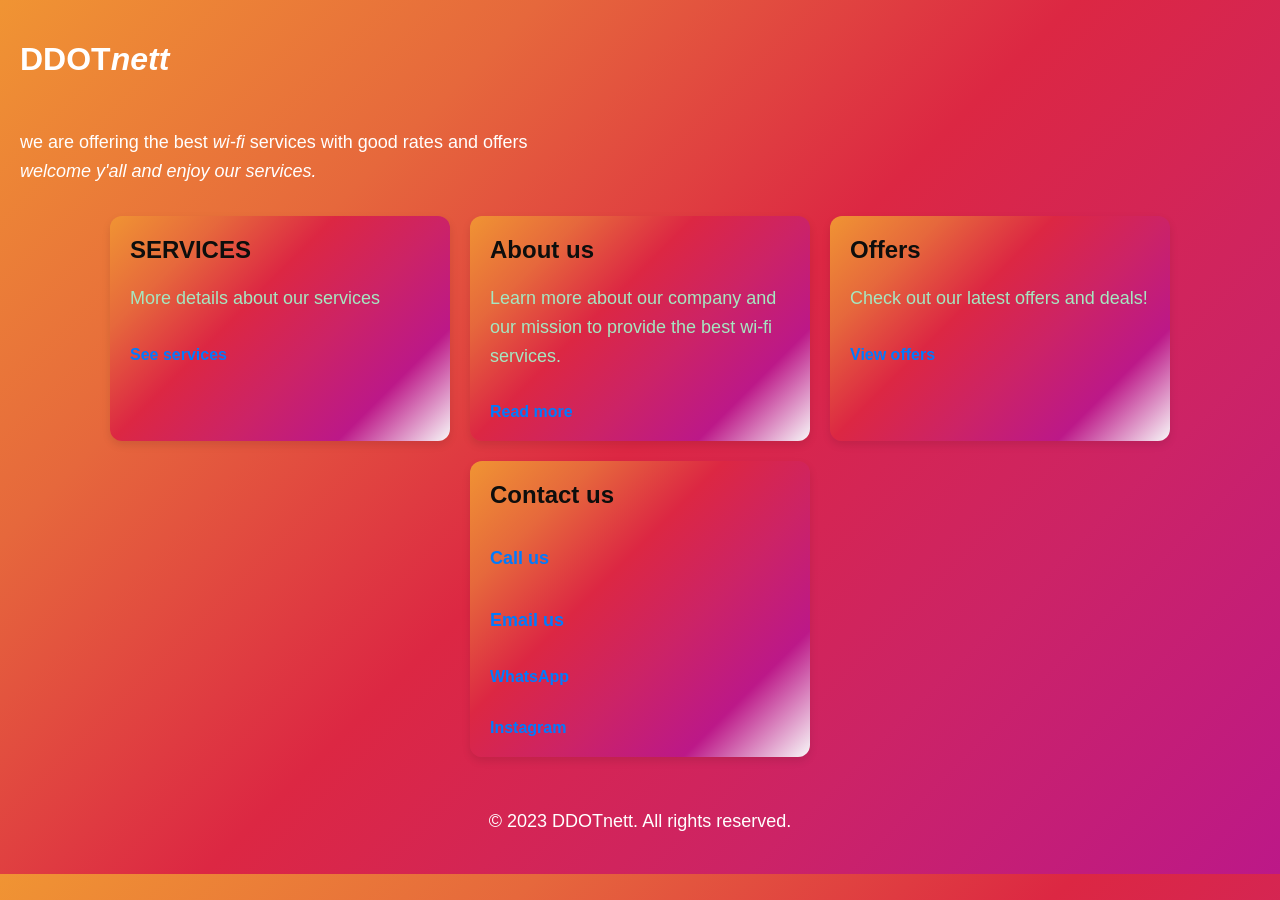
<file: index.html>
<!DOCTYPE html>
<html lang="en">
<head>
    <meta charset="UTF-8">
    <meta name="viewport" content="width=device-width, initial-scale=1.0">
    <title>DDOTnett</title>
    <link rel="stylesheet" href="style.css">
</head>
<body>
    <h1><b>DDOT</b><i>nett</i></h1>
    <p>we are offering the best <i>wi-fi</i> services with good rates and offers<br> <i>welcome y'all and enjoy our services.</i></p>
    <div class="container">
        <div class="box">
            <h2>SERVICES</h2>
            <P>More details about our services</P>
            <a href="services.html">See services</a>
        </div>
        <div class="box">
            <h2>About us</h2>
            <p>Learn more about our company and our mission to provide the best wi-fi services.</p>
            <a href="about.html">Read more</a>
        </div>
        <div class="box">
            <h2>Offers</h2>
            <p>Check out our latest offers and deals!</p>
            <a href="offers.html">View offers</a>
        </div>
        <div class="box">
            <h2>Contact us</h2>
            <p><a href="tel:+254111718306">Call us</a></p>
            <p><a href="mailto:dmakori26@gmail.com">Email us</a></p>
            <a href="https://wa.me/254111718306" target="_blank" rel="noopener noreferrer">WhatsApp
            </a><br>
            <br>
            <a href="https://www.instagram.com/_ddot14?igsh=MWdsZTRmOXtcDQ3NQ==" target="_blank" rel="noopener noreferrer">Instagram</a>

        </div>
    </div>
</body>
<footer>
    <p>&copy; 2023 DDOTnett. All rights reserved.</p>
</footer>
</html>
</file>
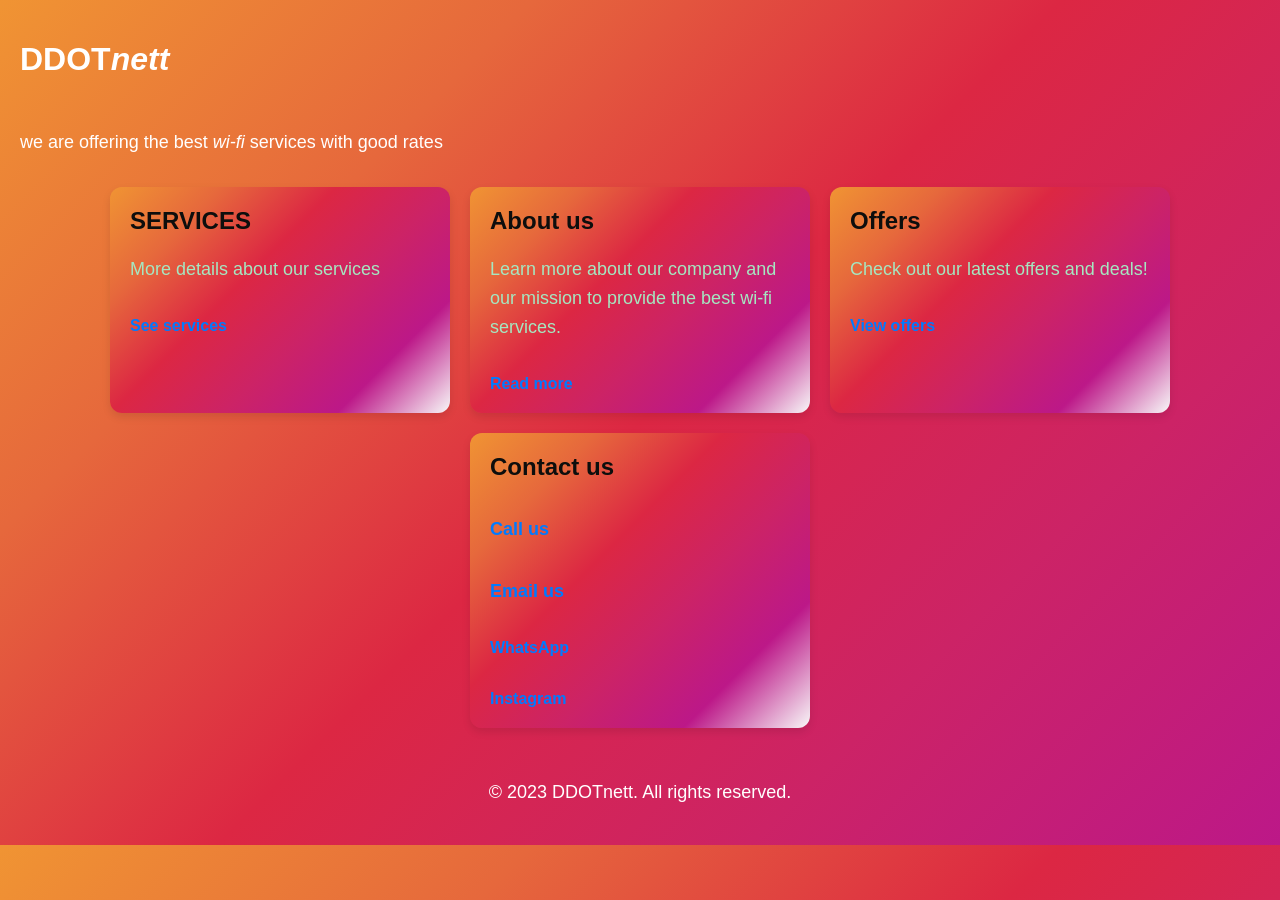
<file: thursday/index.html>
<!DOCTYPE html>
<html lang="en">
<head>
    <meta charset="UTF-8">
    <meta name="viewport" content="width=device-width, initial-scale=1.0">
    <title>DDOTnett</title>
    <link rel="stylesheet" href="style.css">
</head>
<body>
    <h1><b>DDOT</b><i>nett</i></h1>
    <p>we are offering the best <i>wi-fi</i> services with good rates</p>
    <div class="container">
        <div class="box">
            <h2>SERVICES</h2>
            <P>More details about our services</P>
            <a href="services.html">See services</a>
        </div>
        <div class="box">
            <h2>About us</h2>
            <p>Learn more about our company and our mission to provide the best wi-fi services.</p>
            <a href="about.html">Read more</a>
        </div>
        <div class="box">
            <h2>Offers</h2>
            <p>Check out our latest offers and deals!</p>
            <a href="offers.html">View offers</a>
        </div>
        <div class="box">
            <h2>Contact us</h2>
            <p><a href="tel:+254111718306">Call us</a></p>
            <p><a href="mailto:dmakori26@gmail.com">Email us</a></p>
            <a href="https://wa.me/254111718306" target="_blank" rel="noopener noreferrer">WhatsApp
            </a><br>
            <br>
            <a href="https://www.instagram.com/_ddot14?igsh=MWdsZTRmOXtcDQ3NQ==" target="_blank" rel="noopener noreferrer">Instagram</a>

        </div>
    </div>
</body>
<footer>
    <p>&copy; 2023 DDOTnett. All rights reserved.</p>
</footer>
</html>
</file>
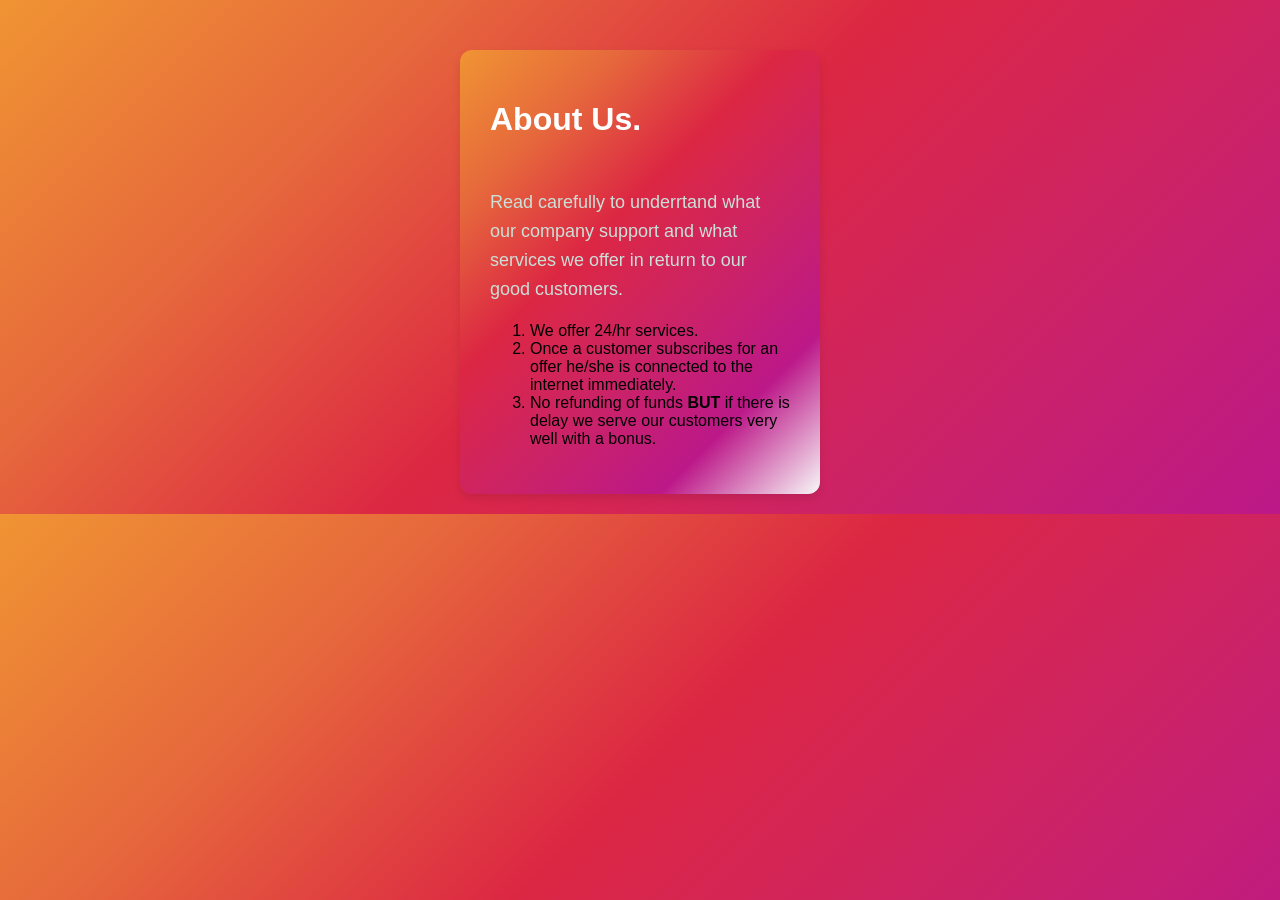
<file: about.html>
<!DOCTYPE html>
<html lang="en">
<head>
    <meta charset="UTF-8">
    <meta name="viewport" content="width=device-width, initial-scale=1.0">
    <title>page</title>
    <link rel="stylesheet" href="style.css">
</head>
<body>
    <div class="container">
        <div class="box1">
            <h1>About Us.</h1>
            <p>Read carefully to underrtand what our company support and what services we offer in return to our good customers. </p>
            <ol>
                <li> We offer 24/hr services. </li>
                <li>Once a customer subscribes for an offer he/she is connected to the internet immediately.</li>
                <li>No refunding of funds <b>BUT</b> if there is delay we serve our customers very well with a bonus.</li>
            </ol>
        </div>
    </div>
</body>
</html>
</file>
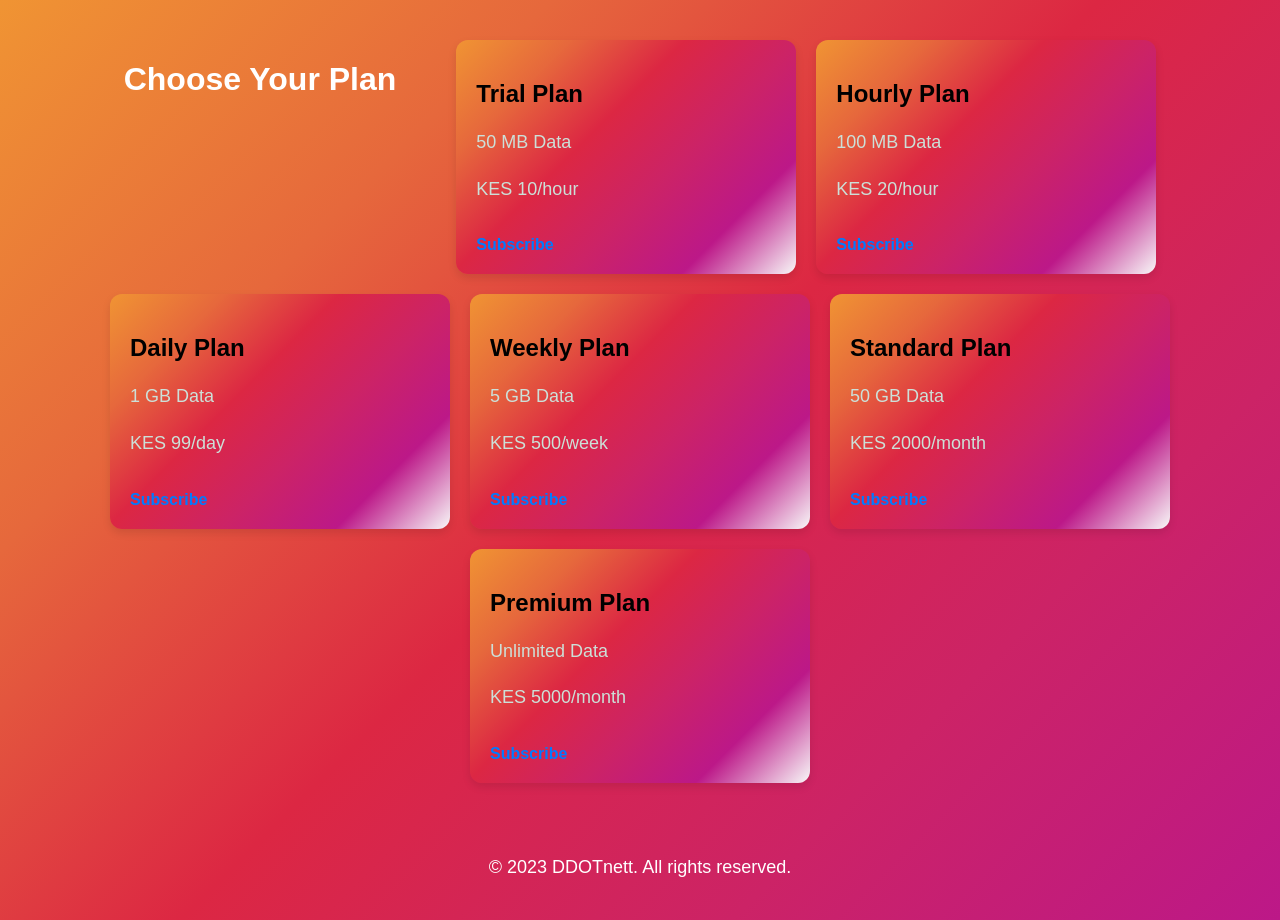
<file: buy.html>
<!DOCTYPE html>
<html lang="en">
<head>
    <meta charset="UTF-8">
    <meta name="viewport" content="width=device-width, initial-scale=1.0">
    <title>Subscribe</title>
    <link rel="stylesheet" href="style.css">
</head>
<body>
    <div class="plans-container">
        <h1>Choose Your Plan</h1>
        <div class="plan-card">
            <h2>Trial Plan</h2>
            <p>50 MB Data</p>
            <p>KES 10/hour</p>
            <a href="tel:+254111718306">Subscribe</a>
        </div>

        <div class="plan-card">
            <h2>Hourly Plan</h2>
            <p>100 MB Data</p>
            <p>KES 20/hour</p>
            <a href="tel:+254111718306">Subscribe</a>
        </div>
        <div class="plan-card">
            <h2>Daily Plan</h2>
            <p>1 GB Data</p>
            <p>KES 99/day</p>
            <a href="tel:+254111718306">Subscribe</a>
        </div>
        <div class="plan-card">
            <h2>Weekly Plan</h2>
            <p>5 GB Data</p>
            <p>KES 500/week</p>
            <a href="tel:+254111718306">Subscribe</a>
        </div>
        <div class="plan-card">
            <h2>Standard Plan</h2>
            <p>50 GB Data</p>
            <p>KES 2000/month</p>
            <a href="tel:+254111718306">Subscribe</a>
        </div>
        <div class="plan-card">
            <h2>Premium Plan</h2>
            <p>Unlimited Data</p>
            <p>KES 5000/month</p>
            <a href="tel:+254111718306">Subscribe</a>
        </div>
    </div>
</body>
<footer>
    <p>&copy; 2023 DDOTnett. All rights reserved.</p>
</html>
</file>
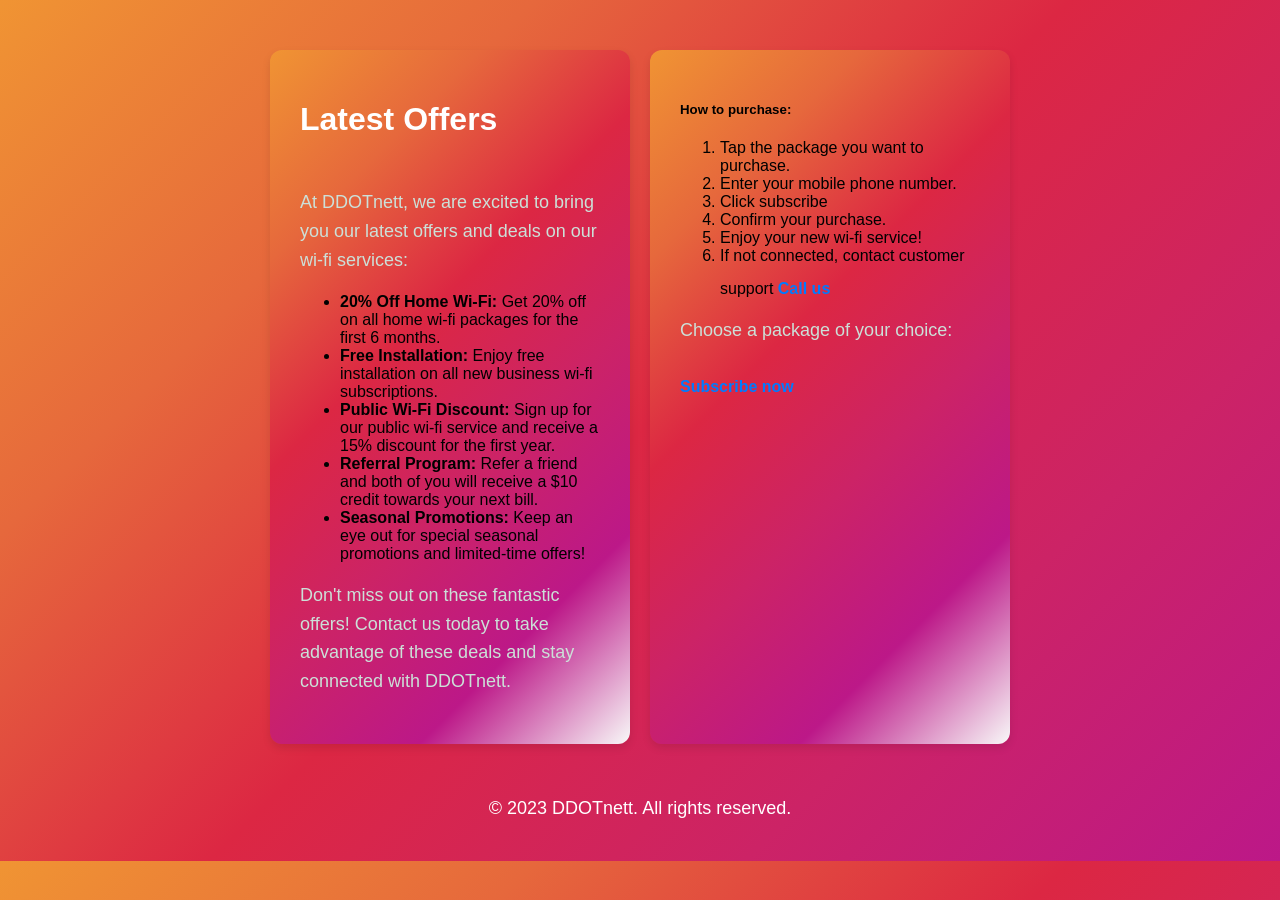
<file: offers.html>
<!DOCTYPE html>
<html lang="en">
<head>
    <meta charset="UTF-8">
    <meta name="viewport" content="width=device-width, initial-scale=1.0">
    <title>Offers</title>
    <link rel="stylesheet" href="style.css">
</head>
<body>
    <div class="container">
        <div class="box1">
        <h1>Latest Offers</h1>
        <p>At DDOTnett, we are excited to bring you our latest offers and deals on our wi-fi services:</p>
        <ul>
            <li><b>20% Off Home Wi-Fi:</b> Get 20% off on all home wi-fi packages for the first 6 months.</li>
            <li><b>Free Installation:</b> Enjoy free installation on all new business wi-fi subscriptions.</li>
            <li><b>Public Wi-Fi Discount:</b> Sign up for our public wi-fi service and receive a 15% discount for the first year.</li>
            <li><b>Referral Program:</b> Refer a friend and both of you will receive a $10 credit towards your next bill.</li>
            <li><b>Seasonal Promotions:</b> Keep an eye out for special seasonal promotions and limited-time offers!</li>
        </ul>
        <p>Don't miss out on these fantastic offers! Contact us today to take advantage of these deals and stay connected with DDOTnett.</p>
    </div>
    <div class="box1">
        <h5>How to purchase:</h5>
        <ol>
            <li>Tap the package you want to purchase.</li>
            <li>Enter your mobile phone number.</li>
            <li>Click subscribe</li>
            <li>Confirm your purchase.</li>
            <li>Enjoy your new wi-fi service!</LI>
            <li>If not connected, contact customer support <a href="tel:+254111718306">Call us</a></LI>
        </ol>

        
        <p>Choose a package of your choice:</p>
        <a href="buy.html">Subscribe now</a>
       
    </div>
    </div>
    
</body>
<footer>
    <p>&copy; 2023 DDOTnett. All rights reserved.</p>
</footer>
</html>
</file>
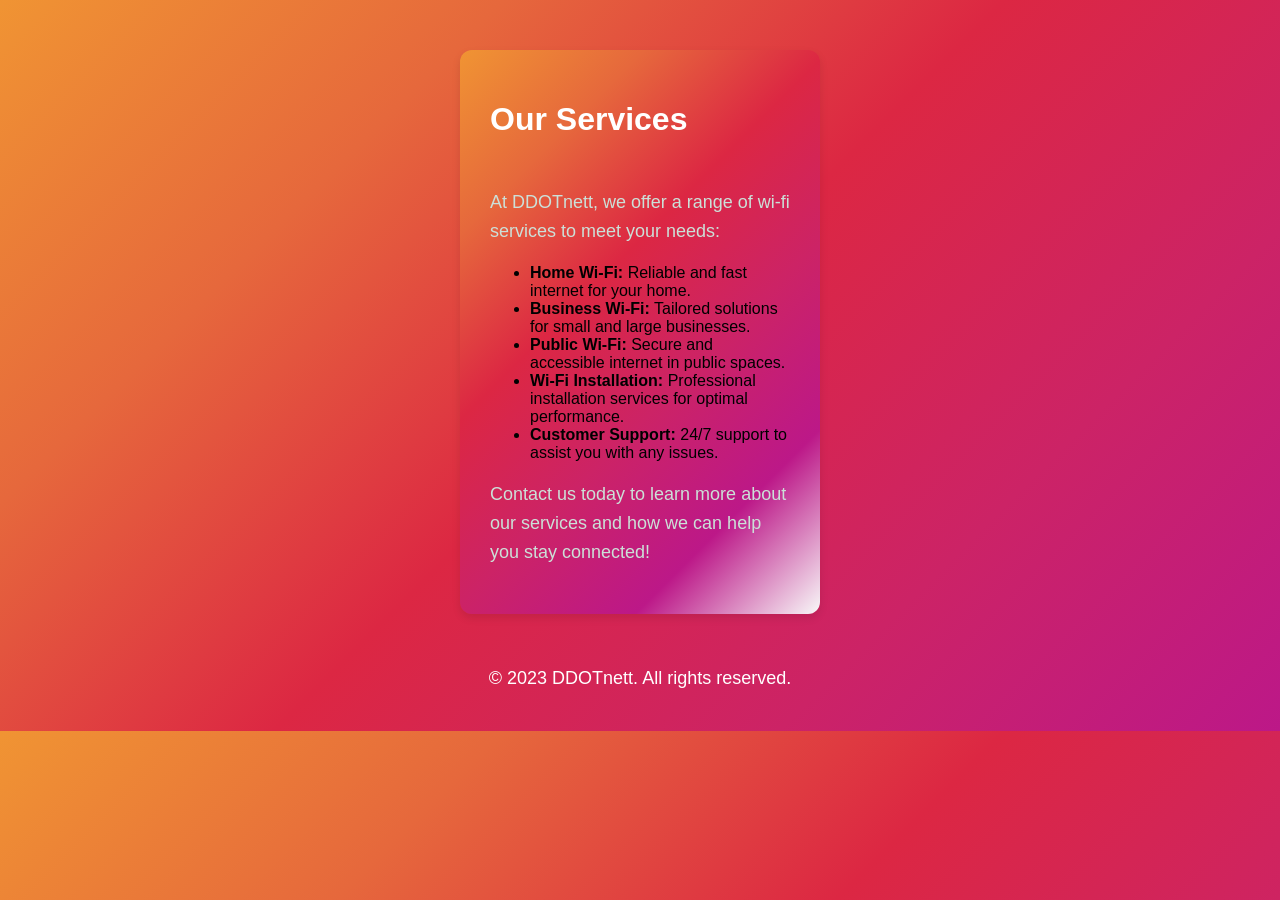
<file: services.html>
<!DOCTYPE html>
<html lang="en">
<head>
    <meta charset="UTF-8">
    <meta name="viewport" content="width=device-width, initial-scale=1.0">
    <title>Services</title>
    <link rel="stylesheet" href="style.css">
</head>
<body>
    <div class="container">
        <div class="box1">
        <h1>Our Services</h1>
        <p>At DDOTnett, we offer a range of wi-fi services to meet your needs:</p>
        <ul>
            <li><b>Home Wi-Fi:</b> Reliable and fast internet for your home.</li>
            <li><b>Business Wi-Fi:</b> Tailored solutions for small and large businesses.</li>
            <li><b>Public Wi-Fi:</b> Secure and accessible internet in public spaces.</li>
            <li><b>Wi-Fi Installation:</b> Professional installation services for optimal performance.</li>
            <li><b>Customer Support:</b> 24/7 support to assist you with any issues.</li>
        </ul>
        <p>Contact us today to learn more about our services and how we can help you stay connected!</p>
    </div>
    </div>
</body>
<footer>
    <p>&copy; 2023 DDOTnett. All rights reserved.</p>
</footer>
</html>
</file>
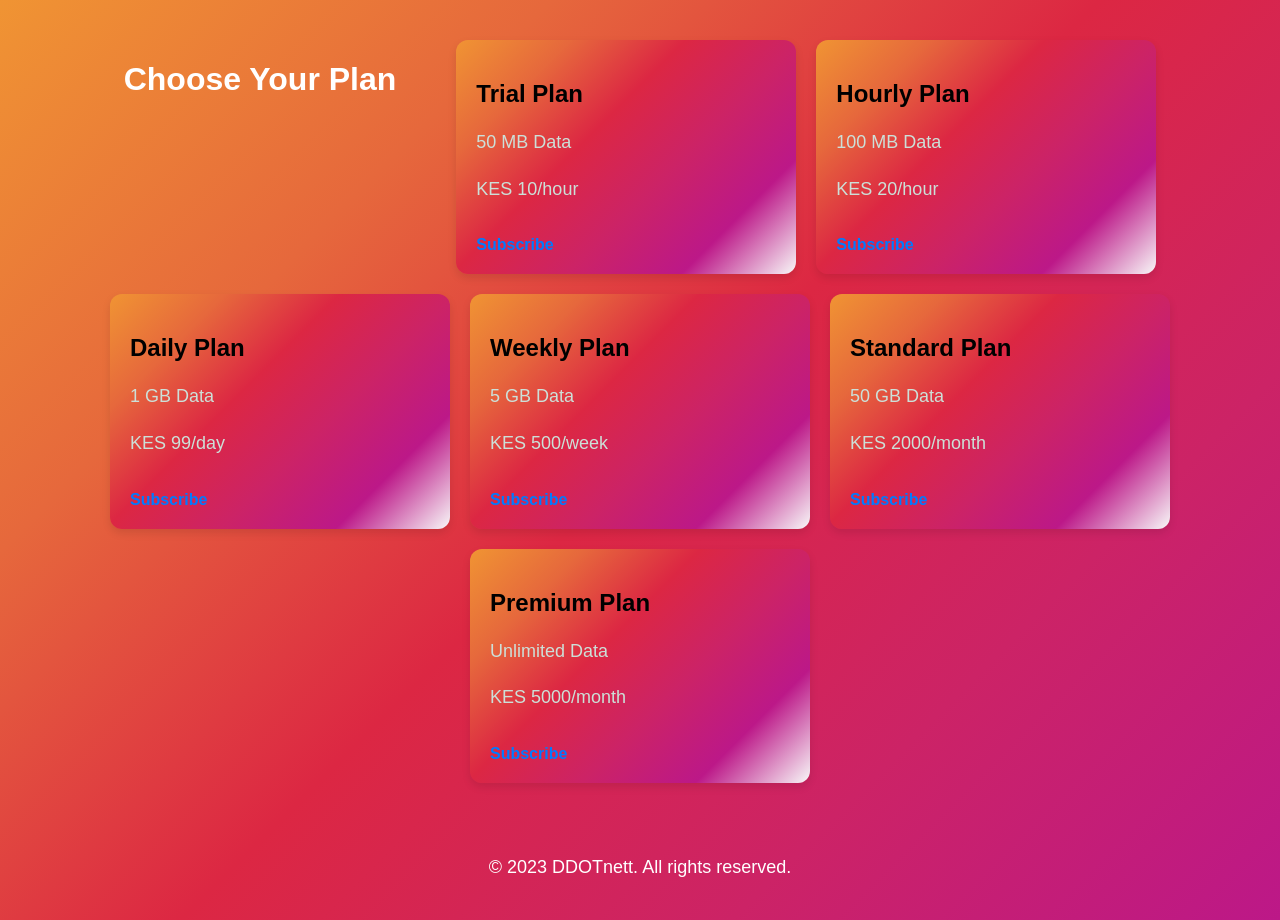
<file: thursday/buy.html>
<!DOCTYPE html>
<html lang="en">
<head>
    <meta charset="UTF-8">
    <meta name="viewport" content="width=device-width, initial-scale=1.0">
    <title>Subscribe</title>
    <link rel="stylesheet" href="style.css">
</head>
<body>
    <div class="plans-container">
        <h1>Choose Your Plan</h1>
        <div class="plan-card">
            <h2>Trial Plan</h2>
            <p>50 MB Data</p>
            <p>KES 10/hour</p>
            <a href="tel:+254111718306">Subscribe</a>
        </div>

        <div class="plan-card">
            <h2>Hourly Plan</h2>
            <p>100 MB Data</p>
            <p>KES 20/hour</p>
            <a href="tel:+254111718306">Subscribe</a>
        </div>
        <div class="plan-card">
            <h2>Daily Plan</h2>
            <p>1 GB Data</p>
            <p>KES 99/day</p>
            <a href="tel:+254111718306">Subscribe</a>
        </div>
        <div class="plan-card">
            <h2>Weekly Plan</h2>
            <p>5 GB Data</p>
            <p>KES 500/week</p>
            <a href="tel:+254111718306">Subscribe</a>
        </div>
        <div class="plan-card">
            <h2>Standard Plan</h2>
            <p>50 GB Data</p>
            <p>KES 2000/month</p>
            <a href="tel:+254111718306">Subscribe</a>
        </div>
        <div class="plan-card">
            <h2>Premium Plan</h2>
            <p>Unlimited Data</p>
            <p>KES 5000/month</p>
            <a href="tel:+254111718306">Subscribe</a>
        </div>
    </div>
</body>
<footer>
    <p>&copy; 2023 DDOTnett. All rights reserved.</p>
</html>
</file>
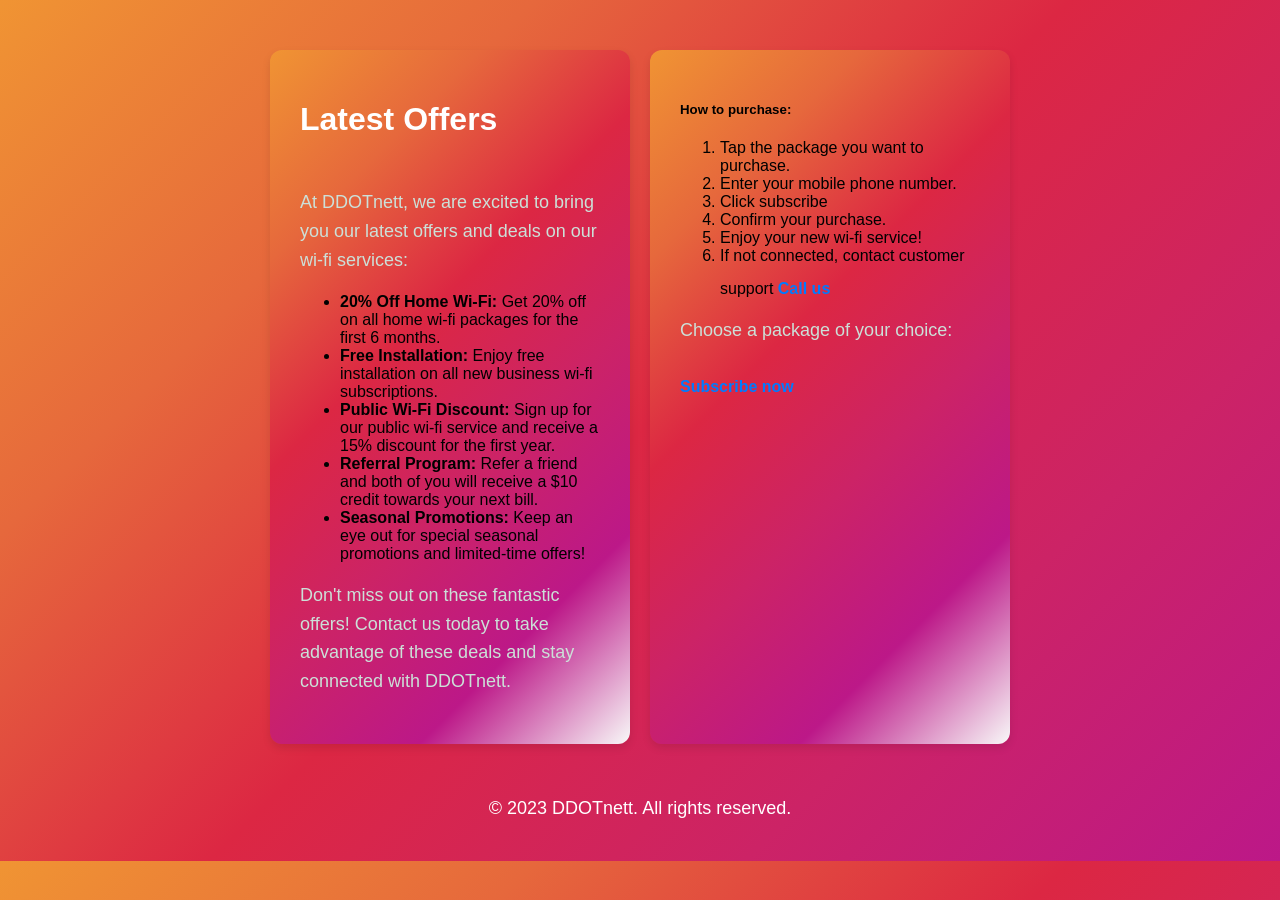
<file: thursday/offers.html>
<!DOCTYPE html>
<html lang="en">
<head>
    <meta charset="UTF-8">
    <meta name="viewport" content="width=device-width, initial-scale=1.0">
    <title>Offers</title>
    <link rel="stylesheet" href="style.css">
</head>
<body>
    <div class="container">
        <div class="box1">
        <h1>Latest Offers</h1>
        <p>At DDOTnett, we are excited to bring you our latest offers and deals on our wi-fi services:</p>
        <ul>
            <li><b>20% Off Home Wi-Fi:</b> Get 20% off on all home wi-fi packages for the first 6 months.</li>
            <li><b>Free Installation:</b> Enjoy free installation on all new business wi-fi subscriptions.</li>
            <li><b>Public Wi-Fi Discount:</b> Sign up for our public wi-fi service and receive a 15% discount for the first year.</li>
            <li><b>Referral Program:</b> Refer a friend and both of you will receive a $10 credit towards your next bill.</li>
            <li><b>Seasonal Promotions:</b> Keep an eye out for special seasonal promotions and limited-time offers!</li>
        </ul>
        <p>Don't miss out on these fantastic offers! Contact us today to take advantage of these deals and stay connected with DDOTnett.</p>
    </div>
    <div class="box1">
        <h5>How to purchase:</h5>
        <ol>
            <li>Tap the package you want to purchase.</li>
            <li>Enter your mobile phone number.</li>
            <li>Click subscribe</li>
            <li>Confirm your purchase.</li>
            <li>Enjoy your new wi-fi service!</LI>
            <li>If not connected, contact customer support <a href="tel:+254111718306">Call us</a></LI>
        </ol>

        
        <p>Choose a package of your choice:</p>
        <a href="buy.html">Subscribe now</a>
       
    </div>
    </div>
    
</body>
<footer>
    <p>&copy; 2023 DDOTnett. All rights reserved.</p>
</footer>
</html>
</file>
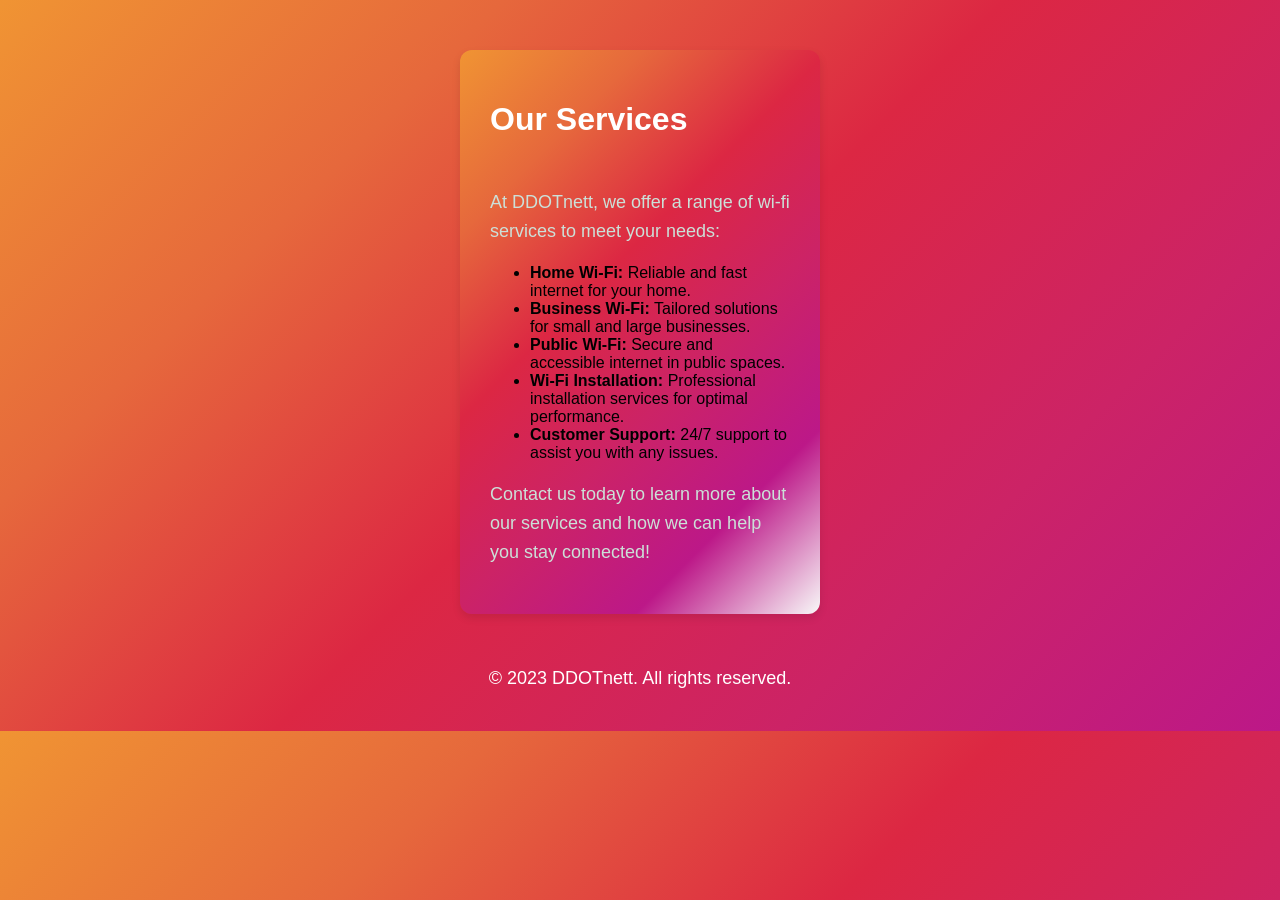
<file: thursday/services.html>
<!DOCTYPE html>
<html lang="en">
<head>
    <meta charset="UTF-8">
    <meta name="viewport" content="width=device-width, initial-scale=1.0">
    <title>Services</title>
    <link rel="stylesheet" href="style.css">
</head>
<body>
    <div class="container">
        <div class="box1">
        <h1>Our Services</h1>
        <p>At DDOTnett, we offer a range of wi-fi services to meet your needs:</p>
        <ul>
            <li><b>Home Wi-Fi:</b> Reliable and fast internet for your home.</li>
            <li><b>Business Wi-Fi:</b> Tailored solutions for small and large businesses.</li>
            <li><b>Public Wi-Fi:</b> Secure and accessible internet in public spaces.</li>
            <li><b>Wi-Fi Installation:</b> Professional installation services for optimal performance.</li>
            <li><b>Customer Support:</b> 24/7 support to assist you with any issues.</li>
        </ul>
        <p>Contact us today to learn more about our services and how we can help you stay connected!</p>
    </div>
    </div>
</body>
<footer>
    <p>&copy; 2023 DDOTnett. All rights reserved.</p>
</footer>
</html>
</file>
<file: style.css>
body{
    background: linear-gradient( 135deg, #f09433, #e6683c, #dc2743, #cc2366, #bc1888);
    font-family: Arial, sans-serif;
    margin: 0;
    padding: 20px;
}
H1{
    color: white;
    margin-right: 40px;
    margin-bottom: 50px;
}
p{
    color: white;
    font-size: 18px;
    line-height: 1.6;
}
.container{
    display: flex;/* arrange boxes side by side */
    gap: 20px; /* space between boxes */
    flex-wrap: wrap; /* allow boxes to wrap to the next line on smaller screens */
    justify-content: center; /* center the boxes horizontally */
    margin-top: 30px;
}
.box{
     background: linear-gradient( 135deg, #f09433, #e6683c, #dc2743, #cc2366, #bc1888, #f8f8f8);
    padding: 20px;
    border-radius: 12px;
    box-shadow: 0 4px 8px rgba(0, 0, 0, 0.1);
    width: 300px;
    transition: transform 0.3s ease, box-shadow 0.3s ease;
}
.box:hover{
    transform: translateY(-10px);
    box-shadow: 0 8px 16px rgba(0, 0, 0, 0.2);
}
.box h2{
    margin-top: 0;
    color: #0d0e0d;
}   
.box p{
    color: #a5e7c1;
}
.box a{
    display: inline-block;
    margin-top: 15px;
    color: #007BFF;
    text-decoration: none;
    font-weight: bold;
}
footer{
    text-align: center;
    margin-top: 50px;
    color: white;
}
.box1{
    background: linear-gradient( 135deg, #f09433, #e6683c, #dc2743, #cc2366, #bc1888, #f8f8f8);
    padding: 30px;
    border-radius: 12px;
    box-shadow: 0 4px 8px rgba(0, 0, 0, 0.1);
    width: 300px;
    transition: transform 0.3s ease, box-shadow 0.3s ease;
}
.box1:hover{
    transform: translateY(-10px);
    box-shadow: 0 8px 16px rgba(0, 0, 0, 0.2);
}
.box1 h2{
    margin-top: 0;
    color: #333;
}
.box1 p{
    color: #cce0d8;
}
.box1 a{
    display: inline-block;
    margin-top: 15px;
    color: #007BFF;
    text-decoration: none;
    font-weight: bold;
}
.plans-container{
    display: flex;
    gap: 20px;
    justify-content: center;
    padding: 20px;
    flex-wrap: wrap;
}
.plans-container h1{
    color: white;
    margin-bottom: 30px;
    justify-content: center;
    align-items: center;
}
.plan-card{
    background: linear-gradient( 135deg, #f09433, #e6683c, #dc2743, #cc2366, #bc1888, #f8f8f8);
    padding: 20px;
    border-radius: 12px;
    box-shadow: 0 4px 8px rgba(0, 0, 0, 0.1);
    width: 300px;
    transition: transform 0.3s ease, box-shadow 0.3s ease;
}
.plan-card:hover{
    transform: translateY(-10px);
    box-shadow: 0 8px 16px rgba(0, 0, 0, 0.2);
}
.plan-card h3{
    margin-top: 0;
    color: #333;
}
.plan-card p{
    color: #cce0d8;
}
.plan-card a{
    display: inline-block;
    margin-top: 15px;
    color: #007BFF;
    text-decoration: none;
    font-weight: bold;
}


@media (max-width: 768px) {
    .container, .plans-container {
        flex-direction: column;
        align-items: center;
    }
    .box, .plan-card {
        width: 100%;
        max-width: 400px;
    }
}
</file>
<file: thursday/style.css>
body{
    background: linear-gradient( 135deg, #f09433, #e6683c, #dc2743, #cc2366, #bc1888);
    font-family: Arial, sans-serif;
    margin: 0;
    padding: 20px;
}
H1{
    color: white;
    margin-right: 40px;
    margin-bottom: 50px;
}
p{
    color: white;
    font-size: 18px;
    line-height: 1.6;
}
.container{
    display: flex;/* arrange boxes side by side */
    gap: 20px; /* space between boxes */
    flex-wrap: wrap; /* allow boxes to wrap to the next line on smaller screens */
    justify-content: center; /* center the boxes horizontally */
    margin-top: 30px;
}
.box{
     background: linear-gradient( 135deg, #f09433, #e6683c, #dc2743, #cc2366, #bc1888, #f8f8f8);
    padding: 20px;
    border-radius: 12px;
    box-shadow: 0 4px 8px rgba(0, 0, 0, 0.1);
    width: 300px;
    transition: transform 0.3s ease, box-shadow 0.3s ease;
}
.box:hover{
    transform: translateY(-10px);
    box-shadow: 0 8px 16px rgba(0, 0, 0, 0.2);
}
.box h2{
    margin-top: 0;
    color: #0d0e0d;
}   
.box p{
    color: #a5e7c1;
}
.box a{
    display: inline-block;
    margin-top: 15px;
    color: #007BFF;
    text-decoration: none;
    font-weight: bold;
}
footer{
    text-align: center;
    margin-top: 50px;
    color: white;
}
.box1{
    background: linear-gradient( 135deg, #f09433, #e6683c, #dc2743, #cc2366, #bc1888, #f8f8f8);
    padding: 30px;
    border-radius: 12px;
    box-shadow: 0 4px 8px rgba(0, 0, 0, 0.1);
    width: 300px;
    transition: transform 0.3s ease, box-shadow 0.3s ease;
}
.box1:hover{
    transform: translateY(-10px);
    box-shadow: 0 8px 16px rgba(0, 0, 0, 0.2);
}
.box1 h2{
    margin-top: 0;
    color: #333;
}
.box1 p{
    color: #cce0d8;
}
.box1 a{
    display: inline-block;
    margin-top: 15px;
    color: #007BFF;
    text-decoration: none;
    font-weight: bold;
}
.plans-container{
    display: flex;
    gap: 20px;
    justify-content: center;
    padding: 20px;
    flex-wrap: wrap;
}
.plans-container h1{
    color: white;
    margin-bottom: 30px;
    justify-content: center;
    align-items: center;
}
.plan-card{
    background: linear-gradient( 135deg, #f09433, #e6683c, #dc2743, #cc2366, #bc1888, #f8f8f8);
    padding: 20px;
    border-radius: 12px;
    box-shadow: 0 4px 8px rgba(0, 0, 0, 0.1);
    width: 300px;
    transition: transform 0.3s ease, box-shadow 0.3s ease;
}
.plan-card:hover{
    transform: translateY(-10px);
    box-shadow: 0 8px 16px rgba(0, 0, 0, 0.2);
}
.plan-card h3{
    margin-top: 0;
    color: #333;
}
.plan-card p{
    color: #cce0d8;
}
.plan-card a{
    display: inline-block;
    margin-top: 15px;
    color: #007BFF;
    text-decoration: none;
    font-weight: bold;
}


@media (max-width: 768px) {
    .container, .plans-container {
        flex-direction: column;
        align-items: center;
    }
    .box, .plan-card {
        width: 100%;
        max-width: 400px;
    }
}
</file>
